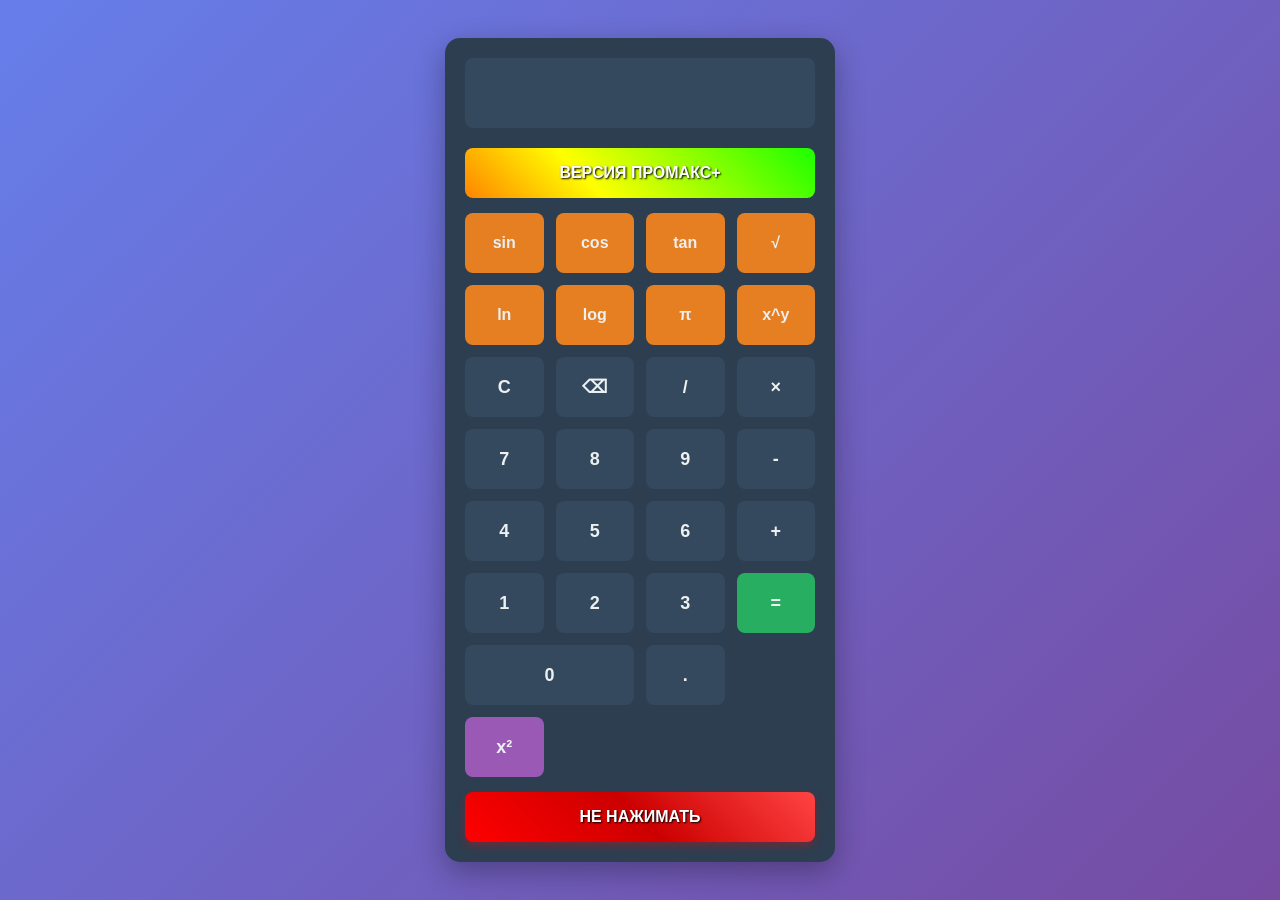
<file: index.html>
<!DOCTYPE html>
<html lang="ru">
<head>
    <meta charset="UTF-8">
    <meta name="viewport" content="width=device-width, initial-scale=1.0">
    <title>Научный калькулятор</title>
    <link rel="stylesheet" href="style.css">
</head>
<body>
    <div class="calculator">
        <div class="timer-container" id="timerContainer" style="display: none;">
        <span class="timer-text">До хаоса: </span>
        <span class="timer" id="timer">30</span>
        <span class="timer-text">сек</span>
    </div>

        <input type="text" class="display" id="display" readonly>
        <button class="pro-max-button" onclick="showProMaxMessage()">ВЕРСИЯ ПРОМАКС+</button>

        <div class="buttons">
            <!-- Первый ряд - научные функции с немедленным вычислением -->
            <button onclick="calculateSin()">sin</button>
            <button onclick="calculateCos()">cos</button>
            <button onclick="calculateTan()">tan</button>
            <button onclick="calculateSqrt()">√</button>

            <!-- Второй ряд - научные функции -->
            <button onclick="calculateLn()">ln</button>
            <button onclick="calculateLog()">log</button>
            <button onclick="addPi()">π</button>
            <button onclick="calculatePower()">x^y</button>

            <!-- Третий ряд - основные операции -->
            <button onclick="clearDisplay()">C</button>
            <button onclick="deleteLast()">⌫</button>
            <button onclick="appendToDisplay('/')">/</button>
            <button onclick="appendToDisplay('*')">×</button>

            <!-- Четвертый ряд - цифры -->
            <button onclick="appendToDisplay('7')">7</button>
            <button onclick="appendToDisplay('8')">8</button>
            <button onclick="appendToDisplay('9')">9</button>
            <button onclick="appendToDisplay('-')">-</button>

            <!-- Пятый ряд - цифры -->
            <button onclick="appendToDisplay('4')">4</button>
            <button onclick="appendToDisplay('5')">5</button>
            <button onclick="appendToDisplay('6')">6</button>
            <button onclick="appendToDisplay('+')">+</button>

            <!-- Шестой ряд - цифры и равно -->
            <button onclick="appendToDisplay('1')">1</button>
            <button onclick="appendToDisplay('2')">2</button>
            <button onclick="appendToDisplay('3')">3</button>
            <button onclick="calculate()" class="equals" rowspan="2">=</button>

            <!-- Седьмой ряд - ноль и дополнительные функции -->
            <button onclick="appendToDisplay('0')" class="zero">0</button>
            <button onclick="appendToDisplay('.')">.</button>
            <button onclick="calculateSquare()">x²</button>
        </div>
         <button class="dont-press-button" onclick="dontPressButton()">НЕ НАЖИМАТЬ</button>
    </div>

    <script src="script.js"></script>
</body>

</html>
</file>
<file: style.css>
body {
    display: flex;
    justify-content: center;
    align-items: center;
    min-height: 100vh;
    margin: 0;
    background: linear-gradient(135deg, #667eea 0%, #764ba2 100%);
    font-family: 'Arial', sans-serif;
}

.calculator {
    background-color: #2c3e50;
    padding: 20px;
    border-radius: 15px;
    width: 350px;
    box-shadow: 0 10px 30px rgba(0, 0, 0, 0.3);
}

.display {
    width: 100%;
    height: 70px;
    margin-bottom: 20px;
    font-size: 28px;
    text-align: right;
    padding: 0 15px;
    box-sizing: border-box;
    border: none;
    border-radius: 8px;
    background-color: #34495e;
    color: #ecf0f1;
    font-weight: bold;
}

.buttons {
    display: grid;
    grid-template-columns: repeat(4, 1fr);
    grid-gap: 12px;
}

button {
    height: 60px;
    font-size: 18px;
    border: none;
    border-radius: 8px;
    cursor: pointer;
    background-color: #34495e;
    color: #ecf0f1;
    transition: all 0.2s;
    font-weight: bold;
}

button:hover {
    background-color: #4a6572;
    transform: translateY(-2px);
}

button:active {
    transform: translateY(0);
}

/* Стили для научных функций */
button:nth-child(-n+8) {
    background-color: #e67e22;
    font-size: 16px;
}

button:nth-child(-n+8):hover {
    background-color: #d35400;
}

.equals {
    background-color: #27ae60;
    grid-row: span 2;
}

.equals:hover {
    background-color: #229954;
}

.zero {
    grid-column: span 2;
}

/* Стиль для кнопки x² */
button:last-child {
    background-color: #9b59b6;
}

button:last-child:hover {
    background-color: #8e44ad;
}
/* Стили для кнопки ВЕРСИЯ ПРОМАКС+ */
.pro-max-button {
    width: 100%;
    height: 50px;
    margin-bottom: 15px;
    font-size: 18px;
    font-weight: bold;
    border: none;
    border-radius: 8px;
    cursor: pointer;
    background: linear-gradient(45deg, #ff0000, #ff8000, #ffff00, #80ff00, #00ff00, #00ff80, #00ffff, #0080ff, #0000ff, #8000ff, #ff00ff, #ff0080);
    background-size: 400% 400%;
    animation: rainbow 3s ease infinite;
    color: white;
    text-shadow: 1px 1px 2px black;
    transition: transform 0.2s;
}

.pro-max-button:hover {
    transform: scale(1.02);
}

.pro-max-button:active {
    transform: scale(0.98);
}

/* Анимация переливающихся цветов */
@keyframes rainbow {
    0% { background-position: 0% 50%; }
    50% { background-position: 100% 50%; }
    100% { background-position: 0% 50%; }
}
/* Стили для кнопки НЕ НАЖИМАТЬ */
.dont-press-button {
    width: 100%;
    height: 50px;
    margin-top: 15px;
    font-size: 18px;
    font-weight: bold;
    border: none;
    border-radius: 8px;
    cursor: pointer;
    background: linear-gradient(45deg, #ff0000, #cc0000, #ff4444);
    color: white;
    text-shadow: 1px 1px 2px black;
    transition: all 0.3s;
    box-shadow: 0 4px 8px rgba(255, 0, 0, 0.3);
}

.dont-press-button:hover {
    background: linear-gradient(45deg, #ff4444, #ff0000, #cc0000);
    transform: translateY(-2px);
    box-shadow: 0 6px 12px rgba(255, 0, 0, 0.4);
}

.dont-press-button:active {
    transform: translateY(0);
    box-shadow: 0 2px 4px rgba(255, 0, 0, 0.3);
}

/* Дрожащая анимация при наведении */
.dont-press-button:hover {
    animation: shake 0.5s ease-in-out;
}

@keyframes shake {
    0%, 100% { transform: translateX(0); }
    25% { transform: translateX(-3px); }
    75% { transform: translateX(3px); }
}
/* Стили для таймера */
.timer-container {
    text-align: center;
    margin-bottom: 10px;
    padding: 10px;
    background: linear-gradient(45deg, #ff6b6b, #ff0000);
    border-radius: 8px;
    color: white;
    font-weight: bold;
    font-size: 18px;
    box-shadow: 0 4px 8px rgba(255, 0, 0, 0.3);
}

.timer-text {
    font-size: 16px;
}

.timer {
    font-size: 24px;
    font-weight: bold;
    color: #fff;
    text-shadow: 0 0 10px #fff;
}

/* Класс для летающих кнопок */
.flying-button {
    position: fixed !important;
    z-index: 1000;
    transition: all 0.5s ease-in-out;
}

/* Анимация мигания для кнопки предупреждения */
@keyframes blink {
    0%, 100% { opacity: 1; }
    50% { opacity: 0.3; }
}

.blink {
    animation: blink 0.5s infinite;
}
/* Анимация безумной смены фона */
@keyframes crazyBackground {
    0% { background: linear-gradient(45deg, #ff0000, #00ff00, #0000ff); }
    10% { background: linear-gradient(135deg, #ffff00, #ff00ff, #00ffff); }
    20% { background: linear-gradient(225deg, #ff6b6b, #4ecdc4, #45b7d1); }
    30% { background: linear-gradient(315deg, #96ceb4, #feca57, #ff9ff3); }
    40% { background: linear-gradient(45deg, #54a0ff, #5f27cd, #00d2d3); }
    50% { background: linear-gradient(135deg, #ff9f43, #f368e0, #0abde3); }
    60% { background: linear-gradient(225deg, #ee5253, #ff9f43, #10ac84); }
    70% { background: linear-gradient(315deg, #00d2d3, #54a0ff, #5f27cd); }
    80% { background: linear-gradient(45deg, #f368e0, #0abde3, #ff9f43); }
    90% { background: linear-gradient(135deg, #10ac84, #ee5253, #ff9f43); }
    100% { background: linear-gradient(225deg, #5f27cd, #00d2d3, #54a0ff); }
}

.crazy-bg {
    animation: crazyBackground 1s infinite linear;
    background-size: 400% 400%;
}

/* Затемнение для неактивных кнопок */
.disabled-button {
    opacity: 0.7 !important;
    cursor: not-allowed !important;
    filter: grayscale(50%);
}

.disabled-button:hover {
    transform: none !important;
}
/* Добавь в конец CSS файла */
@keyframes zoomInOut {
    0% { transform: translate(-50%, -50%) scale(0.5); opacity: 0; }
    20% { transform: translate(-50%, -50%) scale(1.2); opacity: 1; }
    30% { transform: translate(-50%, -50%) scale(1); }
    70% { transform: translate(-50%, -50%) scale(1); opacity: 1; }
    100% { transform: translate(-50%, -50%) scale(0.5); opacity: 0; }
}
/* Плавные переходы для цветов */
button, .display {
    transition: all 0.3s ease-in-out;
}

/* Убираем стандартные hover-эффекты во время радуги */
.rainbow-mode button:hover {
    transform: none !important;
}

/* Индикатор активной радуги на кнопке косинуса */
.rainbow-active {
    animation: pulse 1s infinite;
    border: 3px solid gold !important;
}

/* Анимация пульсации для кнопки косинуса */
@keyframes pulse {
    0% { transform: scale(1); }
    50% { transform: scale(1.1); }
    100% { transform: scale(1); }
}

/* Анимация для кнопки ln */
button[onclick*="calculateLn"] {
    transition: all 0.5s ease-in-out;
}

/* Эффект тени при падении */
.falling-button {
    box-shadow: 0 10px 20px rgba(0,0,0,0.3) !important;
    transition: all 0.1s linear !important;
}
/* Сохраняем место для скрытой кнопки ln */
button.hidden {
    visibility: hidden !important;
    opacity: 0 !important;
    pointer-events: none !important;
}

/* Сохраняем структуру сетки */
.buttons {
    display: grid;
    grid-template-columns: repeat(4, 1fr);
    grid-gap: 12px;
    /* Фиксированная сетка не меняется */
}

/* Убедимся что все кнопки одинакового размера */
.buttons button {
    min-height: 60px;
    box-sizing: border-box;
}

/* Стиль для навсегда скрытой кнопки */
button.hidden-permanently {
    visibility: hidden !important;
    opacity: 0 !important;
    pointer-events: none !important;
    cursor: default !important;
}

@keyframes rainbow {
    0% { background-position: 0% 50%; }
    50% { background-position: 100% 50%; }
    100% { background-position: 0% 50%; }
}

/* Анимации для безумного режима */
@keyframes vibrate {
    0%, 100% { transform: translateX(0); }
    25% { transform: translateX(-2px); }
    75% { transform: translateX(2px); }
}

@keyframes crazyBackground {
    0% { filter: hue-rotate(0deg); }
    100% { filter: hue-rotate(360deg); }
}

@keyframes flash {
    0%, 100% { background: white; }
    50% { background: yellow; }
}

@keyframes floatUp {
    0% { transform: translateY(0) scale(1); opacity: 1; }
    100% { transform: translateY(-100px) scale(0.5); opacity: 0; }
}

@keyframes rainbow {
    0% { background-position: 0% 50%; }
    50% { background-position: 100% 50%; }
    100% { background-position: 0% 50%; }
}

/* Стили для игрового автомата */
.slot-machine-display {
    text-align: center;
    margin-bottom: 20px;
}

.slot-container {
    display: flex;
    justify-content: center;
    gap: 10px;
    margin-bottom: 20px;
    background: #000;
    padding: 20px;
    border-radius: 10px;
    border: 3px solid #ffd700;
}

.slot-reel {
    width: 80px;
    height: 100px; /* Высота одного элемента */
    overflow: hidden;
    position: relative;
    background: linear-gradient(45deg, #2c3e50, #34495e);
    border: 2px solid #ffd700;
    border-radius: 10px;
}

.slot-item {
    height: 100px;
    display: flex;
    align-items: center;
    justify-content: center;
    font-size: 40px;
    font-weight: bold;
    color: #ffd700;
    text-shadow: 0 0 10px #ff6b00;
}

/* Контейнер для всех элементов барабана */
.slot-reel-container {
    position: absolute;
    top: 0;
    left: 0;
    width: 100%;
}

.spin-button {
    width: 200px;
    height: 60px;
    font-size: 24px;
    font-weight: bold;
    background: linear-gradient(45deg, #ff6b00, #ffd700);
    color: #000;
    border: none;
    border-radius: 30px;
    cursor: pointer;
    margin: 20px auto;
    display: block;
    transition: transform 0.3s;
}

.spin-button:hover {
    transform: scale(1.05);
    background: linear-gradient(45deg, #ffd700, #ff6b00);
}

.spin-button:active {
    transform: scale(0.95);
}

.balance-display {
    text-align: center;
    font-size: 20px;
    font-weight: bold;
    color: #ffd700;
    margin-bottom: 15px;
    text-shadow: 0 0 10px #ff6b00;
}

.balance-display.low {
    color: #ff4444;
    animation: pulse 1s infinite;
}

.result-display {
    font-size: 24px;
    font-weight: bold;
    padding: 15px;
    border-radius: 10px;
    margin-top: 10px;
}

.result-display.win {
    background: linear-gradient(45deg, #00b300, #00ff00);
    color: #000;
    animation: winPulse 0.5s 3;
}

.result-display.lose {
    background: linear-gradient(45deg, #8B0000, #ff4444);
    color: white;
}

/* Анимации для автомата */
@keyframes winPulse {
    0%, 100% { transform: scale(1); }
    50% { transform: scale(1.1); }
}

@keyframes flyMoney {
    0% { transform: translateY(0) rotate(0deg); opacity: 1; }
    100% { transform: translateY(-100vh) rotate(360deg); opacity: 0; }
}

@keyframes pulse {
    0%, 100% { opacity: 1; }
    50% { opacity: 0.5; }
}
</file>
<file: PythonProject9/style.css>
body {
    display: flex;
    justify-content: center;
    align-items: center;
    min-height: 100vh;
    margin: 0;
    background: linear-gradient(135deg, #667eea 0%, #764ba2 100%);
    font-family: 'Arial', sans-serif;
}

.calculator {
    background-color: #2c3e50;
    padding: 20px;
    border-radius: 15px;
    width: 350px;
    box-shadow: 0 10px 30px rgba(0, 0, 0, 0.3);
}

.display {
    width: 100%;
    height: 70px;
    margin-bottom: 20px;
    font-size: 28px;
    text-align: right;
    padding: 0 15px;
    box-sizing: border-box;
    border: none;
    border-radius: 8px;
    background-color: #34495e;
    color: #ecf0f1;
    font-weight: bold;
}

.buttons {
    display: grid;
    grid-template-columns: repeat(4, 1fr);
    grid-gap: 12px;
}

button {
    height: 60px;
    font-size: 18px;
    border: none;
    border-radius: 8px;
    cursor: pointer;
    background-color: #34495e;
    color: #ecf0f1;
    transition: all 0.2s;
    font-weight: bold;
}

button:hover {
    background-color: #4a6572;
    transform: translateY(-2px);
}

button:active {
    transform: translateY(0);
}

/* Стили для научных функций */
button:nth-child(-n+8) {
    background-color: #e67e22;
    font-size: 16px;
}

button:nth-child(-n+8):hover {
    background-color: #d35400;
}

.equals {
    background-color: #27ae60;
    grid-row: span 2;
}

.equals:hover {
    background-color: #229954;
}

.zero {
    grid-column: span 2;
}

/* Стиль для кнопки x² */
button:last-child {
    background-color: #9b59b6;
}

button:last-child:hover {
    background-color: #8e44ad;
}
/* Стили для кнопки ВЕРСИЯ ПРОМАКС+ */
.pro-max-button {
    width: 100%;
    height: 50px;
    margin-bottom: 15px;
    font-size: 18px;
    font-weight: bold;
    border: none;
    border-radius: 8px;
    cursor: pointer;
    background: linear-gradient(45deg, #ff0000, #ff8000, #ffff00, #80ff00, #00ff00, #00ff80, #00ffff, #0080ff, #0000ff, #8000ff, #ff00ff, #ff0080);
    background-size: 400% 400%;
    animation: rainbow 3s ease infinite;
    color: white;
    text-shadow: 1px 1px 2px black;
    transition: transform 0.2s;
}

.pro-max-button:hover {
    transform: scale(1.02);
}

.pro-max-button:active {
    transform: scale(0.98);
}

/* Анимация переливающихся цветов */
@keyframes rainbow {
    0% { background-position: 0% 50%; }
    50% { background-position: 100% 50%; }
    100% { background-position: 0% 50%; }
}
/* Стили для кнопки НЕ НАЖИМАТЬ */
.dont-press-button {
    width: 100%;
    height: 50px;
    margin-top: 15px;
    font-size: 18px;
    font-weight: bold;
    border: none;
    border-radius: 8px;
    cursor: pointer;
    background: linear-gradient(45deg, #ff0000, #cc0000, #ff4444);
    color: white;
    text-shadow: 1px 1px 2px black;
    transition: all 0.3s;
    box-shadow: 0 4px 8px rgba(255, 0, 0, 0.3);
}

.dont-press-button:hover {
    background: linear-gradient(45deg, #ff4444, #ff0000, #cc0000);
    transform: translateY(-2px);
    box-shadow: 0 6px 12px rgba(255, 0, 0, 0.4);
}

.dont-press-button:active {
    transform: translateY(0);
    box-shadow: 0 2px 4px rgba(255, 0, 0, 0.3);
}

/* Дрожащая анимация при наведении */
.dont-press-button:hover {
    animation: shake 0.5s ease-in-out;
}

@keyframes shake {
    0%, 100% { transform: translateX(0); }
    25% { transform: translateX(-3px); }
    75% { transform: translateX(3px); }
}
/* Стили для таймера */
.timer-container {
    text-align: center;
    margin-bottom: 10px;
    padding: 10px;
    background: linear-gradient(45deg, #ff6b6b, #ff0000);
    border-radius: 8px;
    color: white;
    font-weight: bold;
    font-size: 18px;
    box-shadow: 0 4px 8px rgba(255, 0, 0, 0.3);
}

.timer-text {
    font-size: 16px;
}

.timer {
    font-size: 24px;
    font-weight: bold;
    color: #fff;
    text-shadow: 0 0 10px #fff;
}

/* Класс для летающих кнопок */
.flying-button {
    position: fixed !important;
    z-index: 1000;
    transition: all 0.5s ease-in-out;
}

/* Анимация мигания для кнопки предупреждения */
@keyframes blink {
    0%, 100% { opacity: 1; }
    50% { opacity: 0.3; }
}

.blink {
    animation: blink 0.5s infinite;
}
/* Анимация безумной смены фона */
@keyframes crazyBackground {
    0% { background: linear-gradient(45deg, #ff0000, #00ff00, #0000ff); }
    10% { background: linear-gradient(135deg, #ffff00, #ff00ff, #00ffff); }
    20% { background: linear-gradient(225deg, #ff6b6b, #4ecdc4, #45b7d1); }
    30% { background: linear-gradient(315deg, #96ceb4, #feca57, #ff9ff3); }
    40% { background: linear-gradient(45deg, #54a0ff, #5f27cd, #00d2d3); }
    50% { background: linear-gradient(135deg, #ff9f43, #f368e0, #0abde3); }
    60% { background: linear-gradient(225deg, #ee5253, #ff9f43, #10ac84); }
    70% { background: linear-gradient(315deg, #00d2d3, #54a0ff, #5f27cd); }
    80% { background: linear-gradient(45deg, #f368e0, #0abde3, #ff9f43); }
    90% { background: linear-gradient(135deg, #10ac84, #ee5253, #ff9f43); }
    100% { background: linear-gradient(225deg, #5f27cd, #00d2d3, #54a0ff); }
}

.crazy-bg {
    animation: crazyBackground 1s infinite linear;
    background-size: 400% 400%;
}

/* Затемнение для неактивных кнопок */
.disabled-button {
    opacity: 0.7 !important;
    cursor: not-allowed !important;
    filter: grayscale(50%);
}

.disabled-button:hover {
    transform: none !important;
}
/* Добавь в конец CSS файла */
@keyframes zoomInOut {
    0% { transform: translate(-50%, -50%) scale(0.5); opacity: 0; }
    20% { transform: translate(-50%, -50%) scale(1.2); opacity: 1; }
    30% { transform: translate(-50%, -50%) scale(1); }
    70% { transform: translate(-50%, -50%) scale(1); opacity: 1; }
    100% { transform: translate(-50%, -50%) scale(0.5); opacity: 0; }
}
/* Плавные переходы для цветов */
button, .display {
    transition: all 0.3s ease-in-out;
}

/* Убираем стандартные hover-эффекты во время радуги */
.rainbow-mode button:hover {
    transform: none !important;
}

/* Индикатор активной радуги на кнопке косинуса */
.rainbow-active {
    animation: pulse 1s infinite;
    border: 3px solid gold !important;
}

/* Анимация пульсации для кнопки косинуса */
@keyframes pulse {
    0% { transform: scale(1); }
    50% { transform: scale(1.1); }
    100% { transform: scale(1); }
}

/* Анимация для кнопки ln */
button[onclick*="calculateLn"] {
    transition: all 0.5s ease-in-out;
}

/* Эффект тени при падении */
.falling-button {
    box-shadow: 0 10px 20px rgba(0,0,0,0.3) !important;
    transition: all 0.1s linear !important;
}
/* Сохраняем место для скрытой кнопки ln */
button.hidden {
    visibility: hidden !important;
    opacity: 0 !important;
    pointer-events: none !important;
}

/* Сохраняем структуру сетки */
.buttons {
    display: grid;
    grid-template-columns: repeat(4, 1fr);
    grid-gap: 12px;
    /* Фиксированная сетка не меняется */
}

/* Убедимся что все кнопки одинакового размера */
.buttons button {
    min-height: 60px;
    box-sizing: border-box;
}

/* Стиль для навсегда скрытой кнопки */
button.hidden-permanently {
    visibility: hidden !important;
    opacity: 0 !important;
    pointer-events: none !important;
    cursor: default !important;
}

@keyframes rainbow {
    0% { background-position: 0% 50%; }
    50% { background-position: 100% 50%; }
    100% { background-position: 0% 50%; }
}

/* Анимации для безумного режима */
@keyframes vibrate {
    0%, 100% { transform: translateX(0); }
    25% { transform: translateX(-2px); }
    75% { transform: translateX(2px); }
}

@keyframes crazyBackground {
    0% { filter: hue-rotate(0deg); }
    100% { filter: hue-rotate(360deg); }
}

@keyframes flash {
    0%, 100% { background: white; }
    50% { background: yellow; }
}

@keyframes floatUp {
    0% { transform: translateY(0) scale(1); opacity: 1; }
    100% { transform: translateY(-100px) scale(0.5); opacity: 0; }
}

@keyframes rainbow {
    0% { background-position: 0% 50%; }
    50% { background-position: 100% 50%; }
    100% { background-position: 0% 50%; }
}

/* Стили для игрового автомата */
.slot-machine-display {
    text-align: center;
    margin-bottom: 20px;
}

.slot-container {
    display: flex;
    justify-content: center;
    gap: 10px;
    margin-bottom: 20px;
    background: #000;
    padding: 20px;
    border-radius: 10px;
    border: 3px solid #ffd700;
}

.slot-reel {
    width: 80px;
    height: 100px; /* Высота одного элемента */
    overflow: hidden;
    position: relative;
    background: linear-gradient(45deg, #2c3e50, #34495e);
    border: 2px solid #ffd700;
    border-radius: 10px;
}

.slot-item {
    height: 100px;
    display: flex;
    align-items: center;
    justify-content: center;
    font-size: 40px;
    font-weight: bold;
    color: #ffd700;
    text-shadow: 0 0 10px #ff6b00;
}

/* Контейнер для всех элементов барабана */
.slot-reel-container {
    position: absolute;
    top: 0;
    left: 0;
    width: 100%;
}

.spin-button {
    width: 200px;
    height: 60px;
    font-size: 24px;
    font-weight: bold;
    background: linear-gradient(45deg, #ff6b00, #ffd700);
    color: #000;
    border: none;
    border-radius: 30px;
    cursor: pointer;
    margin: 20px auto;
    display: block;
    transition: transform 0.3s;
}

.spin-button:hover {
    transform: scale(1.05);
    background: linear-gradient(45deg, #ffd700, #ff6b00);
}

.spin-button:active {
    transform: scale(0.95);
}

.balance-display {
    text-align: center;
    font-size: 20px;
    font-weight: bold;
    color: #ffd700;
    margin-bottom: 15px;
    text-shadow: 0 0 10px #ff6b00;
}

.balance-display.low {
    color: #ff4444;
    animation: pulse 1s infinite;
}

.result-display {
    font-size: 24px;
    font-weight: bold;
    padding: 15px;
    border-radius: 10px;
    margin-top: 10px;
}

.result-display.win {
    background: linear-gradient(45deg, #00b300, #00ff00);
    color: #000;
    animation: winPulse 0.5s 3;
}

.result-display.lose {
    background: linear-gradient(45deg, #8B0000, #ff4444);
    color: white;
}

/* Анимации для автомата */
@keyframes winPulse {
    0%, 100% { transform: scale(1); }
    50% { transform: scale(1.1); }
}

@keyframes flyMoney {
    0% { transform: translateY(0) rotate(0deg); opacity: 1; }
    100% { transform: translateY(-100vh) rotate(360deg); opacity: 0; }
}

@keyframes pulse {
    0%, 100% { opacity: 1; }
    50% { opacity: 0.5; }
}
</file>
